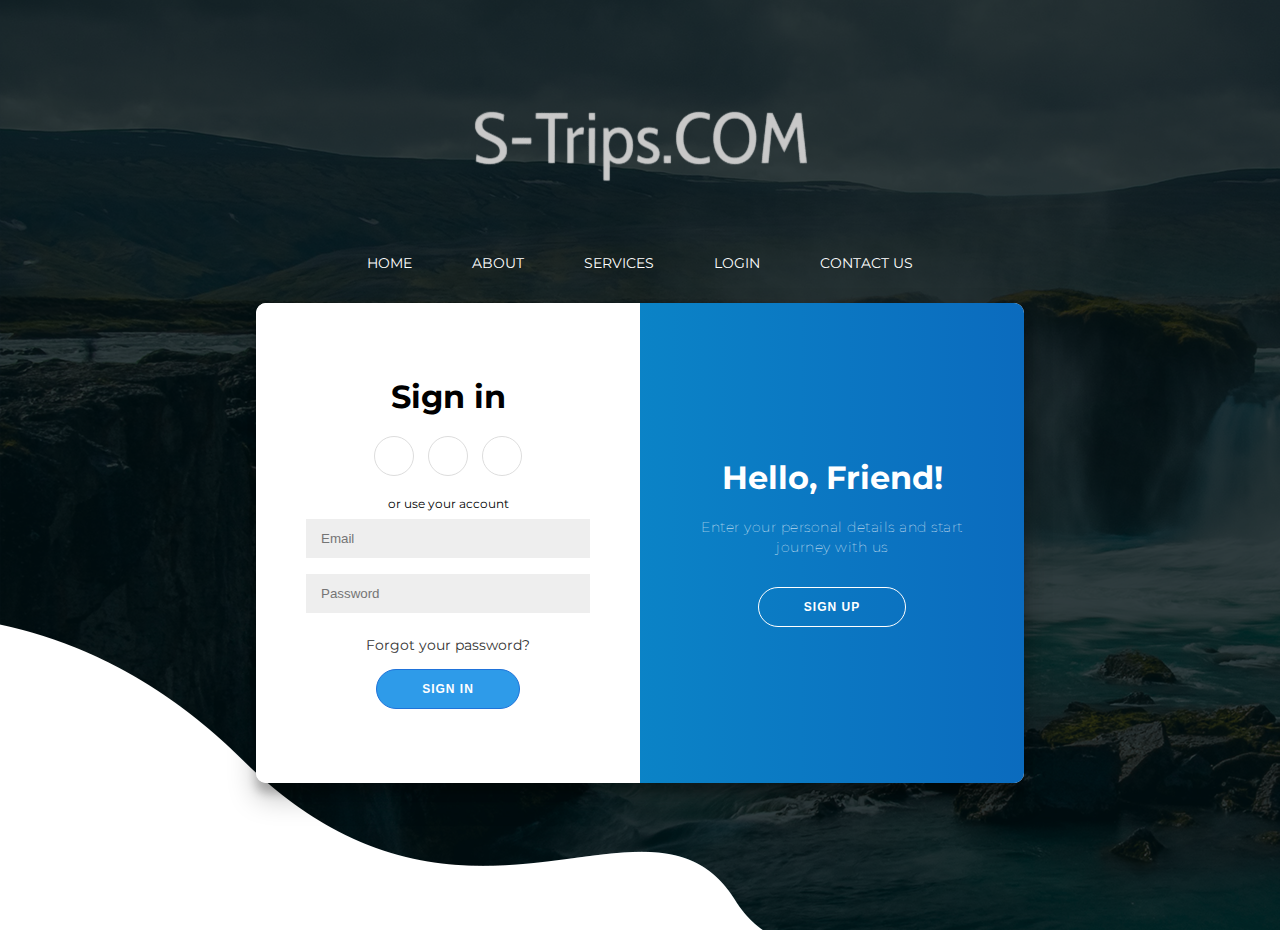
<file: login.html>
<!DOCTYPE html>
<html lang="en">
<head>
    <meta charset="UTF-8">
    <meta name="viewport" content="width=device-width, initial-scale=1.0">
    <title>login</title>
   
    <link rel="stylesheet" href="login.css">
</head>
<body>
    <header>
    <div class="container-fluid">
        <div class="logo"><a href="index.html"><img src="logo-color-removebg-preview (2).png"></a></div>
        <div class="menu_main">
           <ul>
              <li class="active"><a href="index.html">Home</a></li>
              <li><a href="about.html">About</a></li>
              <li><a href="services.html">Services</a></li>
              <li><a href="login.html">login</a></li>
              <li><a href="contact.html">Contact us</a></li>
           </ul>
        </div>
     </div> 
    </header>
<div class="container" id="container">
	<div class="form-container sign-up-container">
		<form action="#">
			<h1>Create Account</h1>
			<div class="social-container">
				<a href="#" class="social"><i class="fab fa-facebook-f"></i></a>
				<a href="#" class="social"><i class="fab fa-google-plus-g"></i></a>
				<a href="#" class="social"><i class="fab fa-linkedin-in"></i></a>
			</div>
			<span>or use your email for registration</span>
			<input type="text" placeholder="Name" />
			<input type="email" placeholder="Email" />
			<input type="password" placeholder="Password" />
			<button>Sign Up</button>
		</form>
	</div>
	<div class="form-container sign-in-container">
		<form action="#">
			<h1>Sign in</h1>
			<div class="social-container">
				<a href="#" class="social"><i class="fab fa-facebook-f"></i></a>
				<a href="#" class="social"><i class="fab fa-google-plus-g"></i></a>
				<a href="#" class="social"><i class="fab fa-linkedin-in"></i></a>
			</div>
			<span>or use your account</span>
			<input type="email" placeholder="Email" />
			<input type="password" placeholder="Password" />
			<a href="#">Forgot your password?</a>
			<button>Sign In</button>
		</form>
	</div>
	<div class="overlay-container">
		<div class="overlay">
			<div class="overlay-panel overlay-left">
				<h1>Welcome Back!</h1>
				<p>To keep connected with us please login with your personal info</p>
				<button class="ghost" id="signIn">Sign In</button>
			</div>
			<div class="overlay-panel overlay-right">
				<h1>Hello, Friend!</h1>
				<p>Enter your personal details and start journey with us</p>
				<button class="ghost" id="signUp">Sign Up</button>
			</div>
		</div>
	</div>

</div> 

     <script>
        const signUpButton = document.getElementById('signUp');
const signInButton = document.getElementById('signIn');
const container = document.getElementById('container');

signUpButton.addEventListener('click', () => {
	container.classList.add("right-panel-active");
});

signInButton.addEventListener('click', () => {
	container.classList.remove("right-panel-active");
});
     </script>
</body>
</html>
</file>
<file: login.css>
@import url('https://fonts.googleapis.com/css?family=Montserrat:400,800');

* {
	box-sizing: border-box;
}

body {
	background: #fff;
	display: flex;
	justify-content: center;
	align-items: center;
	flex-direction: column;
	font-family: 'Montserrat', sans-serif;
	height: 100vh;
	margin: -20px 0 50px;
    background-image: url(images/banner-bg.png);
}

h1 {
	font-weight: bold;
	margin: 0;
}

h2 {
	text-align: center;
}

p {
	font-size: 14px;
	font-weight: 100;
	line-height: 20px;
	letter-spacing: 0.5px;
	margin: 20px 0 30px;
}
.logo {
    width: 100%;
    float: left;
    text-align: center;
    padding: 20px 0px 50px 0px;
}
header {
    width: 100%;
    float: left;
   
    height: auto;
    background-size: 100%;
    padding: 0px 0px 20px 0px;
}
.menu_main {
    -ms-flex-direction: column;
    flex-direction: column;
    padding-left: 0;
    margin-bottom: 0;
    list-style: none;
    width: 100%;
    text-align: center;
    margin: 0 auto;
    
}

.menu_main ul {
    margin: 0px;
    padding: 0px;
    list-style: none;
    display: inline-flex;
}

.menu_main li {
    float: left;
    padding-left: 10px;
    padding-right: 10px;
    font-size: 18px;
    text-transform: uppercase;
    padding-top: 10px;
    padding-bottom: 10px;
    color: #fff;
    border-radius: 40px;
}

.menu_main li a {
    color: #ffffff;
    padding: 10px 20px;
    border-radius: 10px;
}

.menu_main li a:hover {
    color: #ffffff;
    background-color: #2b2278;
}

span {
	font-size: 12px;
}

a {
	color: #333;
	font-size: 14px;
	text-decoration: none;
	margin: 15px 0;
}

button {
	border-radius: 20px;
	border: 1px solid #1f73da;
	background-color: #2e9be9;
	color: #FFFFFF;
	font-size: 12px;
	font-weight: bold;
	padding: 12px 45px;
	letter-spacing: 1px;
	text-transform: uppercase;
	transition: transform 80ms ease-in;
}

button:active {
	transform: scale(0.95);
}

button:focus {
	outline: none;
}

button.ghost {
	background-color: transparent;
	border-color: #FFFFFF;
}

form {
	background-color: #FFFFFF;
	display: flex;
	align-items: center;
	justify-content: center;
	flex-direction: column;
	padding: 0 50px;
	height: 100%;
	text-align: center;
}

input {
	background-color: #eee;
	border: none;
	padding: 12px 15px;
	margin: 8px 0;
	width: 100%;
}

.container {
	background-color: #fff;
	border-radius: 10px;
  	box-shadow: 0 14px 28px rgba(0,0,0,0.25), 
			0 10px 10px rgba(0,0,0,0.22);
	position: relative;
	overflow: hidden;
	width: 768px;
	max-width: 100%;
	min-height: 480px;
}

.form-container {
	position: absolute;
	top: 0;
	height: 100%;
	transition: all 0.6s ease-in-out;
}

.sign-in-container {
	left: 0;
	width: 50%;
	z-index: 2;
}

.container.right-panel-active .sign-in-container {
	transform: translateX(100%);
}

.sign-up-container {
	left: 0;
	width: 50%;
	opacity: 0;
	z-index: 1;
}

.container.right-panel-active .sign-up-container {
	transform: translateX(100%);
	opacity: 1;
	z-index: 5;
	animation: show 0.6s;
}

@keyframes show {
	0%, 49.99% {
		opacity: 0;
		z-index: 1;
	}
	
	50%, 100% {
		opacity: 1;
		z-index: 5;
	}
}

.overlay-container {
	position: absolute;
	top: 0;
	left: 50%;
	width: 50%;
	height: 100%;
	overflow: hidden;
	transition: transform 0.6s ease-in-out;
	z-index: 100;
}

.container.right-panel-active .overlay-container{
	transform: translateX(-100%);
}

.overlay {
	background: #20b0ee;
	background: -webkit-linear-gradient(to right, #27baec, #1abfed);
	background: linear-gradient(to right, #0b9bcf, #0b6bbe);
	background-repeat: no-repeat;
	background-size: cover;
	background-position: 0 0;
	color: #FFFFFF;
	position: relative;
	left: -100%;
	height: 100%;
	width: 200%;
  	transform: translateX(0);
	transition: transform 0.6s ease-in-out;
}

.container.right-panel-active .overlay {
  	transform: translateX(50%);
}

.overlay-panel {
	position: absolute;
	display: flex;
	align-items: center;
	justify-content: center;
	flex-direction: column;
	padding: 0 40px;
	text-align: center;
	top: 0;
	height: 100%;
	width: 50%;
	transform: translateX(0);
	transition: transform 0.6s ease-in-out;
}

.overlay-left {
	transform: translateX(-20%);
}

.container.right-panel-active .overlay-left {
	transform: translateX(0);
}

.overlay-right {
	right: 0;
	transform: translateX(0);
}

.container.right-panel-active .overlay-right {
	transform: translateX(20%);
}

.social-container {
	margin: 20px 0;
}

.social-container a {
	border: 1px solid #DDDDDD;
	border-radius: 50%;
	display: inline-flex;
	justify-content: center;
	align-items: center;
	margin: 0 5px;
	height: 40px;
	width: 40px;
}
</file>
